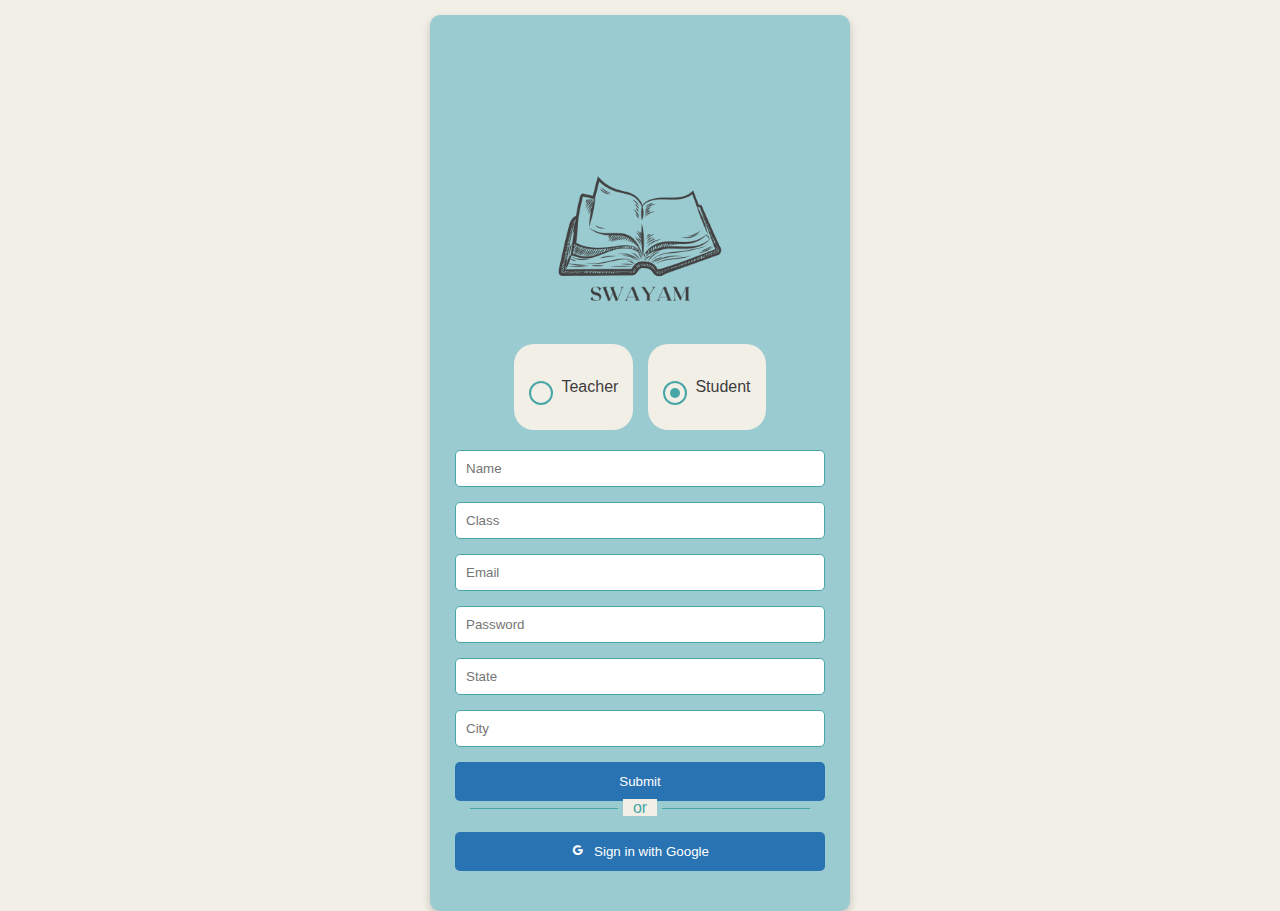
<file: index.html>
<!DOCTYPE html>
<html lang="en">
<head>
    <meta charset="UTF-8">
    <meta name="viewport" content="width=device-width, initial-scale=1.0">
    <title>AI Teacher - Signup</title>
    <link rel="stylesheet" href="style.css">
    <link href='https://unpkg.com/boxicons@2.1.4/css/boxicons.min.css' rel='stylesheet'>
    <link href="https://cdn.jsdelivr.net/npm/bootstrap@5.3.2/dist/css/bootstrap.min.css"
     rel="stylesheet" 
    integrity="sha384-T3c6CoIi6uLrA9TneNEoa7rxnatzjcDSCmG1MXxSR1GAsXEV/Dwwykc2MPK8M2HN"
     crossorigin="anonymous">
    </head>
        
<body>
    <div class="container">
        <div class="logo-container">
            <img src="Swayam.png" alt="AI Teacher Logo" class="logo">
        </div>
        <form id="signup-form">

            <div class="role">
                <label>
                    <input type="radio" name="role" value="teacher" required> Teacher
                </label>
                <label>
                    <input type="radio" name="role" value="student" checked required> Student
                </label>
            </div>
        
            <div id="student-form" class="stform">
                <input type="text" placeholder="Name" >
                <input type="number" placeholder="Class">
                <input type="email" placeholder="Email">
                <input type="password" placeholder="Password">
                <input type="text" placeholder="State">
                <input type="text" placeholder="City">
                <button id="button1" type="submit">Submit</button>
              </div>
        
              <div id="teacher-form" class="stform"style="display: none;">
                <input type="text" placeholder="Name">
                <input type="text" placeholder="School">
                <input type="email" placeholder="Email">
                <input type="password" placeholder="Password">
                <input type="text" placeholder="State">
                <input type="text" placeholder="City">
                <button id="button" type="submit">Submit</button>
              </div>
        </form>

        <div class="separator">
            <span>or</span>
        </div>

        <button id="google-signin" class="google-signin">
            <i class='bx bxl-google'></i>
            Sign in with Google
        </button>
    </div>

    <script src="script.js"></script>
</body>
</html>
</file>
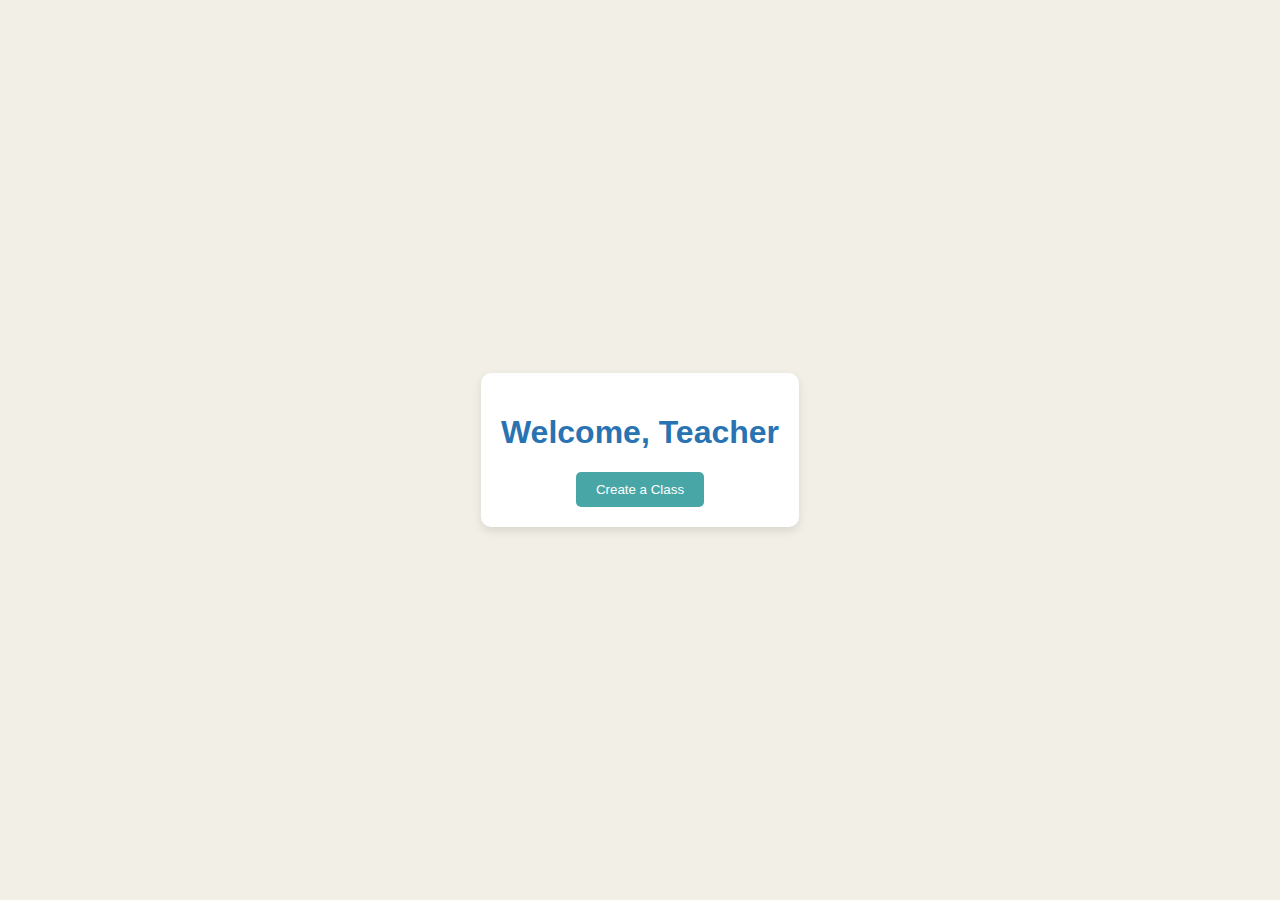
<file: teachint.html>
<!DOCTYPE html>
<html lang="en">
<head>
    <meta charset="UTF-8">
    <meta name="viewport" content="width=device-width, initial-scale=1.0">
    <title>AI Teaching Assistant - Teacher Dashboard</title>
    <link rel="stylesheet" href="teachint.css">
</head>
<body>
    <div class="container">
        <h1>Welcome, Teacher</h1>
        <button id="createClassBtn" class="btn">Create a Class</button>
        <div id="classForm" class="hidden">
            <input type="text" id="className" placeholder="Enter Class Name">
            <button id="generateLinkBtn" class="btn">Generate Class Link</button>
        </div>
        <div id="classLinkContainer" class="hidden">
            <p>Class Link: <span id="classLink"></span></p>
        </div>
    </div>
    <script src="teachint.js"></script>
</body>
</html>
</file>
<file: style.css>
* {
    margin: 0;
    padding: 0;
    box-sizing: border-box;
    font-family: Arial, sans-serif;
}

body {
    background-color: rgb(242, 239, 231);
    color: rgb(72, 166, 167);
    display: flex;
    justify-content: center;
    align-items: center;
    height: 100vh;
    padding: 20px;
}

.container {
    background-color: rgb(154, 203, 208);
    width: 100%;
    max-width: 420px;
    padding: 25px;
    border-radius: 10px;
    margin-top: 25px;
    box-shadow: 0 4px 8px rgba(0, 0, 0, 0.2);
    text-align: center;
}

#signup-form {
    margin-top: 20px;
    height: 450px;
}

#student-form {
    height: 280px;
}

.stform {
    display: block;
    height: 310px;
}

.logo-container {
    display: flex;
    justify-content: center;
    margin-bottom: 20px;
    margin-top: 120px;
}

.logo {
    width: 180px;
    height: auto;
    margin-top: 10px;
}

form {
    display: flex;
    flex-direction: column;
    align-items: center;
    width: 100%;
}

label {
    margin: 10px 0 5px;
    padding: 10px 15px;
}

input, select, button {
    width: 100%;
    padding: 10px;
    margin-bottom: 15px;
    border: 1px solid rgb(72, 166, 167);
    border-radius: 5px;
}

input:focus, select:focus {
    outline: none;
    border-color: rgb(41, 115, 178);
}

.role {
    display: flex;
    justify-content: center;
    align-items: center;
    width: 100%;
    margin-bottom: 15px;
    color: rgb(61,61,61);
    gap: 15px;
}

.role label {
    display: flex;
    align-items: center;
    gap: 8px;
    background: rgb(242, 239, 231);
    padding: 10px 15px;
    border-radius: 20px;
    cursor: pointer;
    transition: background 0.3s;
}

.role label:hover {
    background: rgb(200, 225, 225);
}

.role input {
    appearance: none;
    display: flex;
    width: 18px;
    height: 18px;
    border: 2px solid rgb(72, 166, 167);
    border-radius: 50%;
    position:relative;
    margin-top: 3vh;
    

}

.role input:checked::before {
    content: '';
    width: 10px;
    height: 10px;
    background-color: rgb(72, 166, 167);
    border-radius: 50%;
    position: absolute;
    top: 50%;
    left: 50%;
    transform: translate(-50%, -50%);
}

.google-signin {
    background-color: rgb(41, 115, 178);
    color: white;
    width: 100%;
    border: none;
    display: flex;
    justify-content: center;
    align-items: center;
    gap: 10px;
    cursor: pointer;
    position: relative;
    padding: 12px;
    border-radius: 5px;
}

.google-signin:hover {
    background-color: rgb(72, 166, 167);
}

button {
    background-color: rgb(41, 115, 178);
    color: white;
    border: none;
    cursor: pointer;
    padding: 12px;
    border-radius: 5px;
}

button:hover {
    background-color: rgb(72, 166, 167);
}

.separator {
    text-align: center;
    margin: 15px 0;
}

.separator span {
    background-color: rgb(242, 239, 231);
    padding: 0 10px;
}

.separator:before, .separator:after {
    content: '';
    display: inline-block;
    width: 40%;
    height: 1px;
    background-color: rgb(72, 166, 167);
    vertical-align: middle;
}

#student-form, #teacher-form {
    width: 100%;
    display: flex;
    flex-direction: column;
    align-items: center;
}

#google-role-selection {
    position: absolute;
    top: 100%;
    left: 0;
    width: 100%;
    background-color: white;
    border: 1px solid rgb(72, 166, 167);
    border-radius: 5px;
    display: none;
    z-index: 10;
}

#google-role-selection label {
    display: block;
    padding: 10px;
    cursor: pointer;
}

#google-role-selection label:hover {
    background-color: rgb(242, 239, 231);
}
</file>
<file: teachint.css>
body {
    font-family: Arial, sans-serif;
    background-color: #F2EFE7;
    display: flex;
    justify-content: center;
    align-items: center;
    height: 100vh;
    margin: 0;
}
.container {
    text-align: center;
    background: white;
    padding: 20px;
    border-radius: 10px;
    box-shadow: 0 4px 10px rgba(0, 0, 0, 0.1);
    transition: transform 0.3s ease-in-out;
}
.container:hover {
    transform: scale(1.02);
}
h1 {
    color: #2973B2;
}
.btn {
    background-color: #48A6A7;
    color: white;
    padding: 10px 20px;
    border: none;
    border-radius: 5px;
    cursor: pointer;
    transition: background 0.3s;
}
.btn:hover {
    background-color: #2973B2;
}
.hidden {
    display: none;
}
input {
    padding: 10px;
    margin: 10px;
    border: 1px solid #9ACBD0;
    border-radius: 5px;
}
</file>
